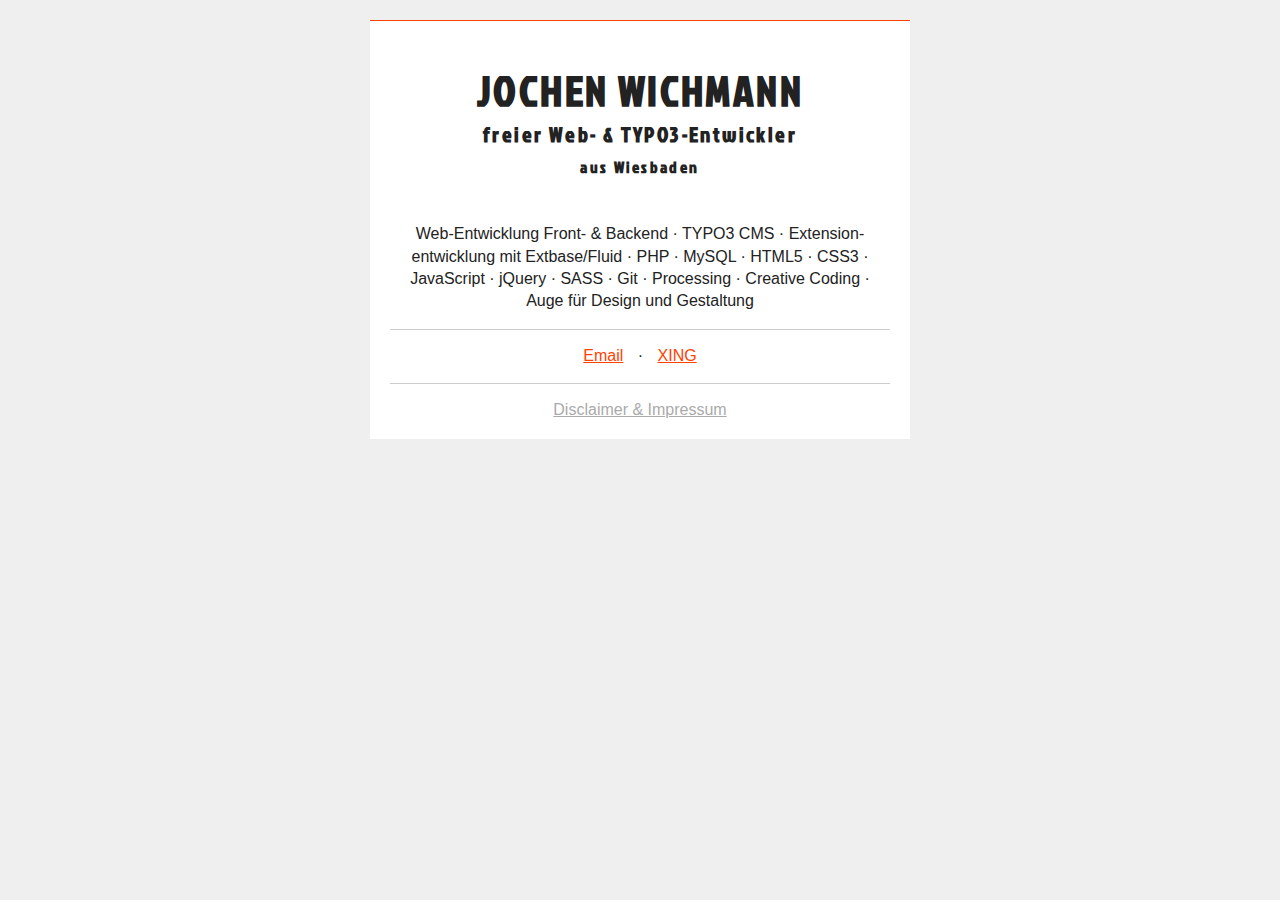
<file: index.html>
<!doctype html>
<html class="no-js" lang="">
    <head>
        <meta charset="utf-8">
        <meta http-equiv="X-UA-Compatible" content="IE=edge,chrome=1">
        <title>Jochen Wichmann · Web- & TYPO3-Entwickler · Wiesbaden</title>
        <meta name="description" content="Freier Webentwickler (Front- & Backend) mit Schwerpunkt TYPO3 und Auge für Design und Gestaltung aus Wiesbaden.">
        <meta name="keywords" content="Jochen Wichmann, Webentwickler, Web Developer, Wiesbaden, Freelancer, TYPO3, HTML5, Javascript, jQuery, Frontend, Backend, Processing" />
        <meta name="viewport" content="width=device-width, initial-scale=1">
        <link rel="stylesheet" href="https://maxcdn.bootstrapcdn.com/bootstrap/3.3.6/css/bootstrap.min.css" integrity="sha384-1q8mTJOASx8j1Au+a5WDVnPi2lkFfwwEAa8hDDdjZlpLegxhjVME1fgjWPGmkzs7" crossorigin="anonymous">
        <link href='https://fonts.googleapis.com/css?family=Jockey+One' rel='stylesheet' type='text/css'>
        <link href='https://fonts.googleapis.com/css?family=Molengo' rel='stylesheet' type='text/css'>
        <link rel="stylesheet" href="css/normalize.min.css">
        <link rel="stylesheet" href="css/main.css">
        <script src="js/vendor/modernizr-2.8.3.min.js"></script>
    </head>
    <body>

        <section id="info">
            <header>
                <h1>Jochen Wichmann</h1>
                <h2>freier Web- & TYPO3-Entwickler</h2>
                <h3>aus Wiesbaden</h3>
            </header>

            <div id="tree">
                <span class="icon glyphicon glyphicon-tree-deciduous"></span>
            </div>

            <div id="content">
                <p>Web-Entwicklung Front- & Backend · TYPO3 CMS · Extension&shy;entwicklung mit Extbase/Fluid · PHP · MySQL · HTML5 · CSS3 · JavaScript · jQuery · SASS · Git · Processing · Creative Coding · Auge für Design und Gestaltung</p>
                <hr>
                <div id="contact">
                    <ul>
                        <li class="first">
                            <a href="&#x6d;&#x61;&#x69;&#x6c;&#x74;&#x6f;&#x3a;&#x6a;&#x6f;&#x63;&#x68;&#x65;&#x6e;&#x2e;&#x61;&#x72;&#x62;&#x65;&#x69;&#x74;&#x65;&#x74;&#x40;&#x67;&#x6d;&#x78;&#x2e;&#x64;&#x65;">Email</a>
                        </li>
                        <li class="last">
                            <a href="https://www.xing.com/profile/Jochen_Wichmann" target="_blank">XING</a>
                        </li>
                    </ul>
                </div>
                <hr>
                <footer>
                    <ul><li><a href="impressum.html" target="_blank">Disclaimer & Impressum</a></li></ul>
                </footer>
            </div>
        </section>
    </body>
</html>
</file>
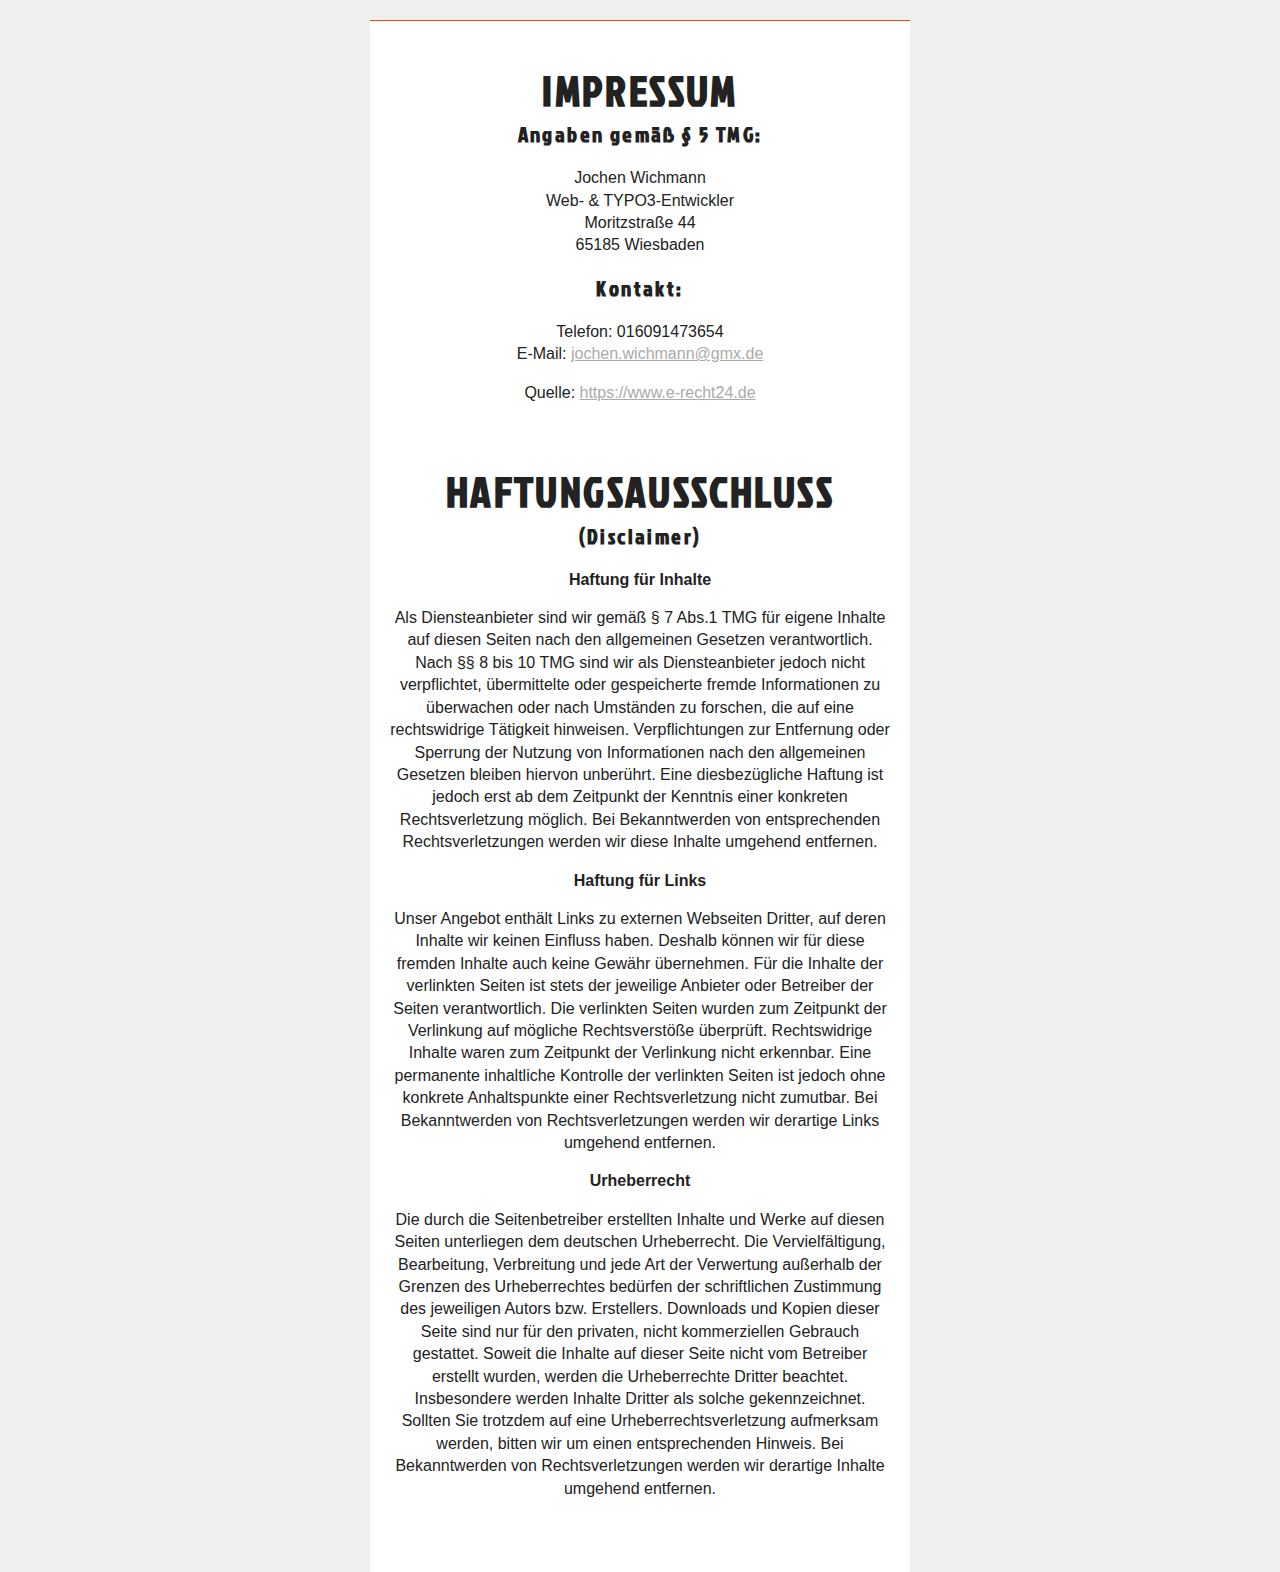
<file: impressum.html>
<!doctype html>
<html class="no-js" lang="">
    <head>
        <meta charset="utf-8">
        <meta http-equiv="X-UA-Compatible" content="IE=edge,chrome=1">
        <title>Jochen Wichmann · Web- & TYPO3-Entwickler · Wiesbaden</title>
        <meta name="description" content="Freier Webentwickler (Front- & Backend) mit Schwerpunkt TYPO3 und Auge für Design und Gestaltung aus Wiesbaden.">
        <meta name="keywords" content="Jochen Wichmann, Webentwickler, Web Developer, Wiesbaden, Freelancer, TYPO3, HTML5, Javascript, jQuery, Frontend, Backend, Processing" />
        <meta name="viewport" content="width=device-width, initial-scale=1">
        <link rel="stylesheet" href="https://maxcdn.bootstrapcdn.com/bootstrap/3.3.6/css/bootstrap.min.css" integrity="sha384-1q8mTJOASx8j1Au+a5WDVnPi2lkFfwwEAa8hDDdjZlpLegxhjVME1fgjWPGmkzs7" crossorigin="anonymous">
        <link href='https://fonts.googleapis.com/css?family=Jockey+One' rel='stylesheet' type='text/css'>
        <link href='https://fonts.googleapis.com/css?family=Molengo' rel='stylesheet' type='text/css'>
        <link rel="stylesheet" href="css/normalize.min.css">
        <link rel="stylesheet" href="css/main.css">
        <script src="js/vendor/modernizr-2.8.3.min.js"></script>
    </head>
        <body>
        <section id="imprint">
        <h1>Impressum</h1>
        <h2>Angaben gemäß § 5 TMG:</h2>
        <p>Jochen Wichmann<br />
            Web- & TYPO3-Entwickler<br />
            Moritzstraße 44<br />
            65185 Wiesbaden
        </p>
        <h2>Kontakt:</h2>
        <p>
            Telefon: 016091473654<br>
            E-Mail: <a href="&#x6d;&#x61;&#x69;&#x6c;&#x74;&#x6f;&#x3a;&#x6a;&#x6f;&#x63;&#x68;&#x65;&#x6e;&#x2e;&#x61;&#x72;&#x62;&#x65;&#x69;&#x74;&#x65;&#x74;&#x40;&#x67;&#x6d;&#x78;&#x2e;&#x64;&#x65;">jochen.wichmann@gmx.de</a>
            </p>

        <p>Quelle: <a href="https://www.e-recht24.de">https://www.e-recht24.de</a></em></p>

<br>
        <h1>Haftungs&shy;aus&shy;schluss</h1>
            <h2>(Disclaimer)</h2><p></p>
        <p><strong>Haftung für Inhalte</strong></p> <p>Als Diensteanbieter sind wir gemäß § 7 Abs.1 TMG für eigene Inhalte auf diesen Seiten nach den allgemeinen Gesetzen verantwortlich. Nach §§ 8 bis 10 TMG sind wir als Diensteanbieter jedoch nicht verpflichtet, übermittelte oder gespeicherte fremde Informationen zu überwachen oder nach Umständen zu forschen, die auf eine rechtswidrige Tätigkeit hinweisen. Verpflichtungen zur Entfernung oder Sperrung der Nutzung von Informationen nach den allgemeinen Gesetzen bleiben hiervon unberührt. Eine diesbezügliche Haftung ist jedoch erst ab dem Zeitpunkt der Kenntnis einer konkreten Rechtsverletzung möglich. Bei Bekanntwerden von entsprechenden Rechtsverletzungen werden wir diese Inhalte umgehend entfernen.</p> <p><strong>Haftung für Links</strong></p> <p>Unser Angebot enthält Links zu externen Webseiten Dritter, auf deren Inhalte wir keinen Einfluss haben. Deshalb können wir für diese fremden Inhalte auch keine Gewähr übernehmen. Für die Inhalte der verlinkten Seiten ist stets der jeweilige Anbieter oder Betreiber der Seiten verantwortlich. Die verlinkten Seiten wurden zum Zeitpunkt der Verlinkung auf mögliche Rechtsverstöße überprüft. Rechtswidrige Inhalte waren zum Zeitpunkt der Verlinkung nicht erkennbar. Eine permanente inhaltliche Kontrolle der verlinkten Seiten ist jedoch ohne konkrete Anhaltspunkte einer Rechtsverletzung nicht zumutbar. Bei Bekanntwerden von Rechtsverletzungen werden wir derartige Links umgehend entfernen.</p> <p><strong>Urheberrecht</strong></p> <p>Die durch die Seitenbetreiber erstellten Inhalte und Werke auf diesen Seiten unterliegen dem deutschen Urheberrecht. Die Vervielfältigung, Bearbeitung, Verbreitung und jede Art der Verwertung außerhalb der Grenzen des Urheberrechtes bedürfen der schriftlichen Zustimmung des jeweiligen Autors bzw. Erstellers. Downloads und Kopien dieser Seite sind nur für den privaten, nicht kommerziellen Gebrauch gestattet. Soweit die Inhalte auf dieser Seite nicht vom Betreiber erstellt wurden, werden die Urheberrechte Dritter beachtet. Insbesondere werden Inhalte Dritter als solche gekennzeichnet. Sollten Sie trotzdem auf eine Urheberrechtsverletzung aufmerksam werden, bitten wir um einen entsprechenden Hinweis. Bei Bekanntwerden von Rechtsverletzungen werden wir derartige Inhalte umgehend entfernen.</p><p> </p>
        </section>
        </body>
</html>
</file>
<file: css/main.css>
/*! HTML5 Boilerplate v5.0 | MIT License | http://h5bp.com/ */

html {
    color: #222;
    font-size: 1em;
    line-height: 1.4;
}

::-moz-selection {
    background: #b3d4fc;
    text-shadow: none;
}

::selection {
    background: #b3d4fc;
    text-shadow: none;
}

hr {
    display: block;
    height: 1px;
    border: 0;
    border-top: 1px solid #ccc;
    margin: 1em 0;
    padding: 0;
}

audio,
canvas,
iframe,
img,
svg,
video {
    vertical-align: middle;
}

fieldset {
    border: 0;
    margin: 0;
    padding: 0;
}

textarea {
    resize: vertical;
}



.browserupgrade {
    margin: 0.2em 0;
    background: #ccc;
    color: #000;
    padding: 0.2em 0;
}


/* ==========================================================================
   Author's custom styles
   ========================================================================== */

body {
    background-color: #efefef;
    font-weight: 400;
    font-family: 'Molengo', sans-serif;
}



h1, h2, h3 {
    font-family: 'Jockey One', sans-serif;
}

h1, h2, h3 {
    letter-spacing: 0.15rem;
}

h1 {
    text-transform: uppercase;
    font-size: 2.6rem;
    margin: 20px 0 0 0;
}

h2 {
    font-size: 1.3rem;
    margin: 0 0 0 0;
    line-height: 2rem;
}

h3 {
    font-size: 1.0rem;
    margin: 0 0 40px 0;
    line-height: 2rem;
}

p, a {
    line-height: 1.4rem;
    font-family: 'Molengo', sans-serif;
    font-family: 'Roboto', sans-serif;
}

#contact a, #contact a:hover, #contact a:link, #contact a:visited {
    color: #ff4200;
}

footer {
    width: 100%;
}

a, a:hover, a:link, a:visited {
    color: #aaa;
}

#contact li,
footer li{
    display: inline-block;
}

#contact li.first:after,
footer li.first:after{
    content: '·';
    margin: 0 10px 0 10px;
}

.icon {
    font-size: 1.2rem;
}

section {
    width: 95%;
    max-width: 500px;
    margin: 20px auto 0 auto;
    background-color: white;
    padding: 20px 20px 17px 20px;
    text-align: center;
    font-family: Trebuchet, sans-serif;
    border-top: 1px solid #ff4200;
}

#contact ul, footer ul {
    margin: 0;
    padding: 0;
}

#tree {
    margin: 20px 0 20px 0;
}

hr {
    margin-bottom: 14px;
}
</file>
